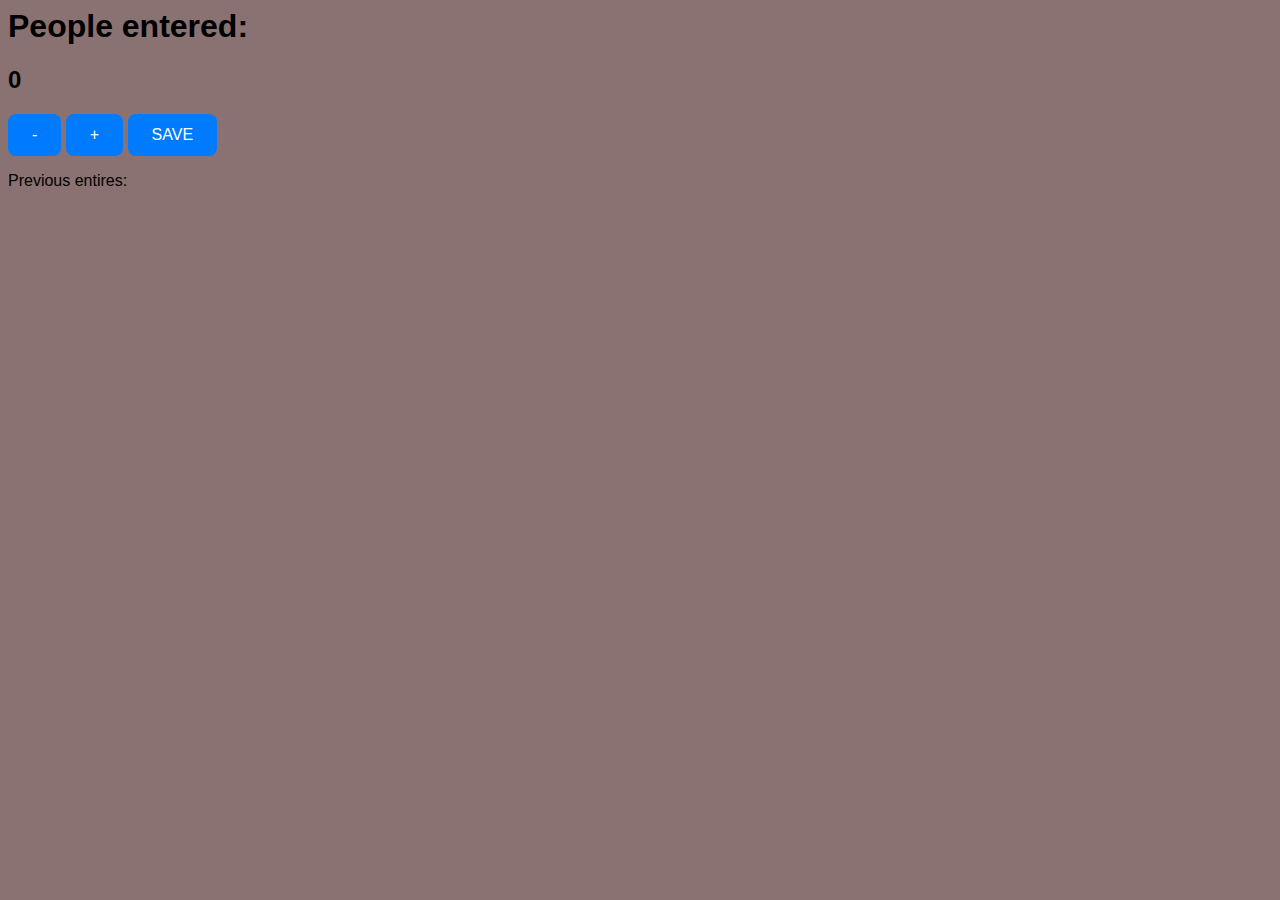
<file: index.html>
</html>
<html>
    <head>
        <link rel="stylesheet" href="index.css">
    </head>
    <body>
        <div class="container">
            <h1>People entered:</h1>
             <h2 id="count-el">0</h2>
            <button id="increment-btn" onclick="decrese()">-</button>
            <button id="increment-btn" onclick="increment()">+</button>
            <button id="save-btn" onclick="save()">SAVE</button>
            <p id="save-el"> Previous entires: </p>
        </div>
        <script src="index.js">
            nnerText
        </script>
    </body>
</html>
</file>
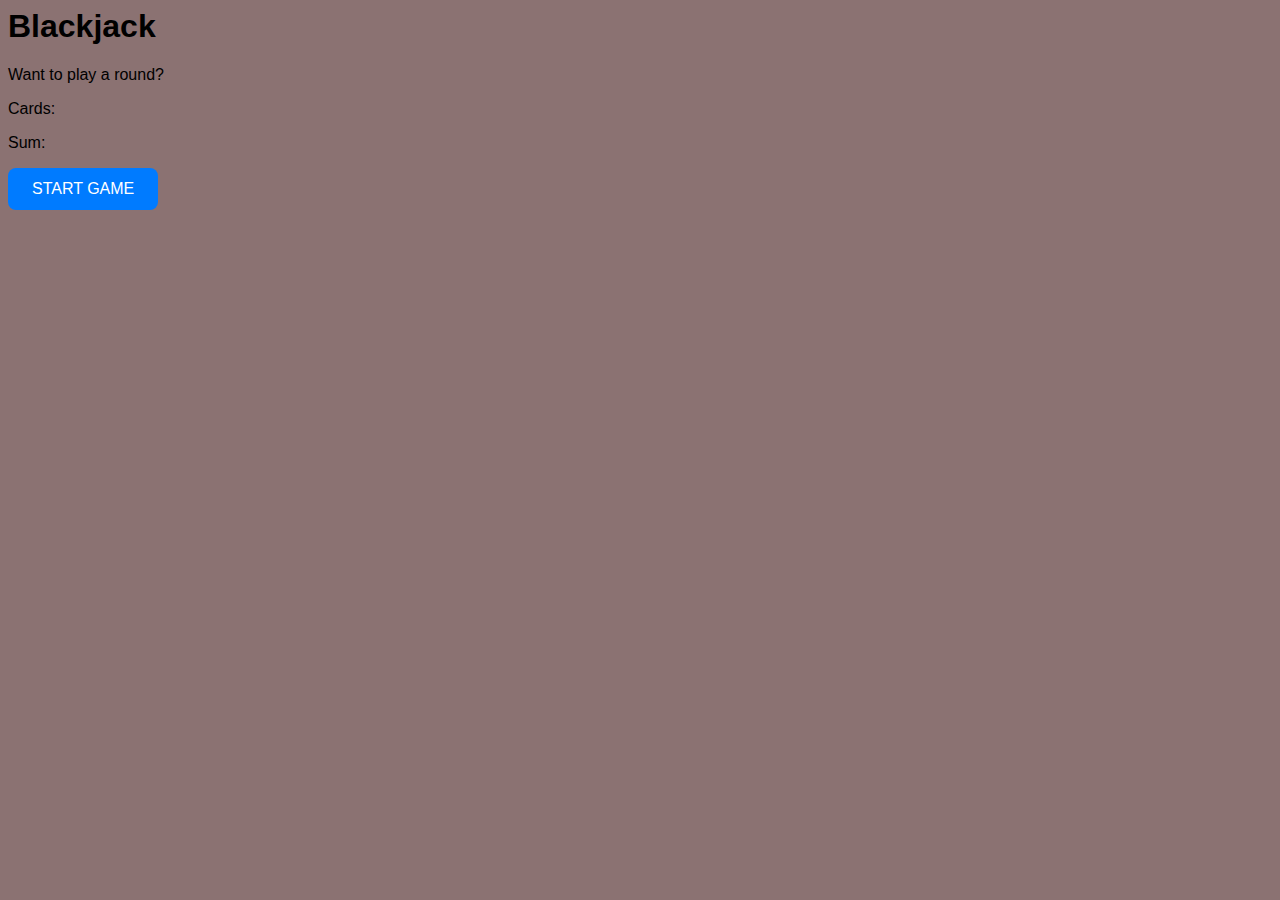
<file: blackjack.html>
<html>
    <head>
        <link rel="stylesheet" href="index.css">
    </head>
    <body>
        <h1>Blackjack</h1>
        <p id="message-el">Want to play a round?</p>
        <p id="cards-el">Cards:</p>
        <p id="sum-el">Sum:</p>
        <button onclick="startGame()">START GAME</button>
        <!-- 1. Create a NEW CARD button, make it run newCard() on click -->
        <script src="index.js"></script>
    </body>
</html>
</file>
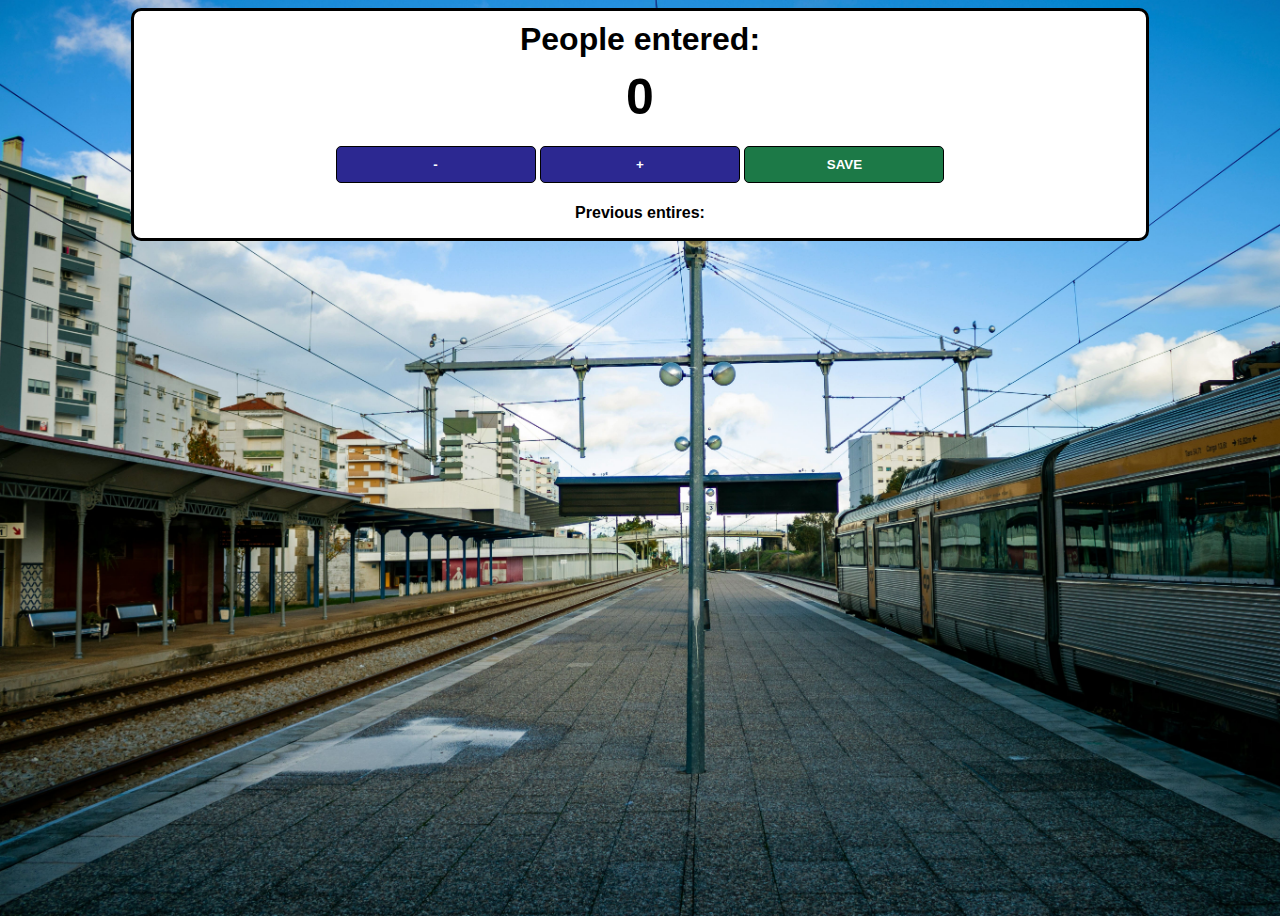
<file: counter.html>
</html>
<html>
    <head>
        <link rel="stylesheet" href="counter.css">
    </head>
    <body>
        <div class="container">
            <h1>People entered:</h1>
             <h2 id="count-el">0</h2>
            <button id="increment-btn" onclick="decrese()">-</button>
            <button id="increment-btn" onclick="increment()">+</button>
            <button id="save-btn" onclick="save()">SAVE</button>
            <p id="save-el"> Previous entires: </p>
        </div>
        <script src="counter.js">
            nnerText
        </script>
    </body>
</html>
</file>
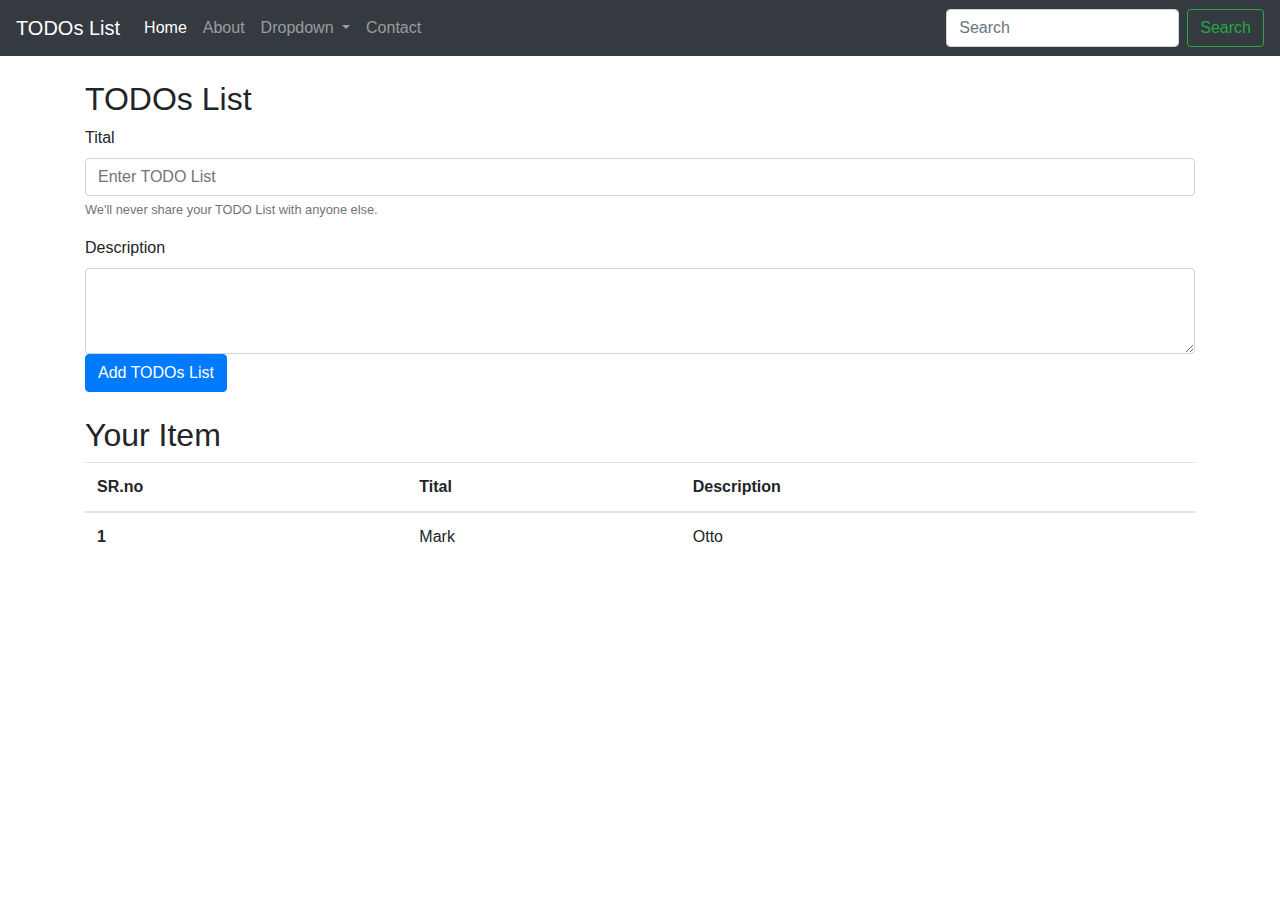
<file: project1.html>
<!doctype html>
<html lang="en">

<head>
  <!-- Required meta tags -->
  <meta charset="utf-8">
  <meta name="viewport" content="width=device-width, initial-scale=1, shrink-to-fit=no">

  <!-- Bootstrap CSS -->
  <link rel="stylesheet" href="https://cdn.jsdelivr.net/npm/bootstrap@4.3.1/dist/css/bootstrap.min.css"
    integrity="sha384-ggOyR0iXCbMQv3Xipma34MD+dH/1fQ784/j6cY/iJTQUOhcWr7x9JvoRxT2MZw1T" crossorigin="anonymous">

  <title>ToDo List</title>
</head>

<body>

  <nav class="navbar navbar-expand-lg navbar-dark bg-dark">
    <a class="navbar-brand" href="#">TODOs List</a>
    <button class="navbar-toggler" type="button" data-toggle="collapse" data-target="#navbarSupportedContent"
      aria-controls="navbarSupportedContent" aria-expanded="false" aria-label="Toggle navigation">
      <span class="navbar-toggler-icon"></span>
    </button>

    <div class="collapse navbar-collapse" id="navbarSupportedContent">
      <ul class="navbar-nav mr-auto">
        <li class="nav-item active">
          <a class="nav-link" href="#">Home <span class="sr-only">(current)</span></a>
        </li>
        <li class="nav-item">
          <a class="nav-link" href="#">About</a>
        </li>
        <li class="nav-item dropdown">
          <a class="nav-link dropdown-toggle" href="#" id="navbarDropdown" role="button" data-toggle="dropdown"
            aria-haspopup="true" aria-expanded="false">
            Dropdown
          </a>
          <div class="dropdown-menu" aria-labelledby="navbarDropdown">
            <a class="dropdown-item" href="#">Action</a>
            <a class="dropdown-item" href="#">Another action</a>
            <div class="dropdown-divider"></div>
            <a class="dropdown-item" href="#">Something else here</a>
          </div>
        </li>
        <li class="nav-item">
          <a class="nav-link" href="#" tabindex="-1" aria-disabled="true">Contact</a>
        </li>
      </ul>
      <form class="form-inline my-2 my-lg-0">
        <input class="form-control mr-sm-2" type="search" placeholder="Search" aria-label="Search">
        <button class="btn btn-outline-success my-2 my-sm-0" type="submit">Search</button>
      </form>
    </div>
  </nav>
  <div class="container my-4">
    <h2 class="text center">TODOs List</h2>
    <form>
      <div class="form-group">
        <label for="tital">Tital</label>
        <input type="text" class="form-control" id="tital" aria-describedby="emailHelp" placeholder="Enter TODO List">
        <small id="emailHelp" class="form-text text-muted">We'll never share your TODO List with anyone else.</small>
      </div>

      <div class="from-group">
        <label for="description">Description </label>
        <textarea class="form-control" id="description" rows="3"></textarea>
      </div>
       

      <button type="submit" id="add" class="btn btn-primary">Add TODOs List</button>
    </form>
    <div id="item" class="my-4">
      <h2>Your Item</h2>
      <table class="table">
        <thead>
          <tr>
            <th scope="col">SR.no</th>
            <th scope="col">Tital</th>
            <th scope="col">Description</th>
          </tr>
        </thead>
        <tbody>
          <tr>
            <th scope="row">1</th>
            <td>Mark</td>
            <td>Otto</td>
          </tr>
        </tbody>
      </table>
    </div>


  </div>
  <!-- <div class="container my-4">
        <div class="jumbotron">
            <h1 class="display-4">Current Time Is <span id="time"></span><h1>
            <p class="lead">This is a simple hero unit, a simple jumbotron-style component for calling extra attention to featured content or information.</p>
            <hr class="my-4">
            <p>It uses utility classes for typography and spacing to space content out within the larger container.</p>
            <a class="btn btn-primary btn-lg" href="#" role="button">Browse time</a>
          </div>

      </div> -->

  <!-- Optional JavaScript -->
  <!-- jQuery first, then Popper.js, then Bootstrap JS -->
  <script src="https://code.jquery.com/jquery-3.3.1.slim.min.js"
    integrity="sha384-q8i/X+965DzO0rTDNEpUTHQoQUJMHLrErGJyHg89uy71MyuHH+8abtTE1Pi6jizo"
    crossorigin="anonymous"></script>
  <script src="https://cdn.jsdelivr.net/npm/popper.js@1.14.7/dist/umd/popper.min.js"
    integrity="sha384-UO2eT0CpHqdSJQ6hJty5KVphtPhzWj9WO1clHTMGa3JDZwrnQq4sF86dIHNDz0W1"
    crossorigin="anonymous"></script>
  <script src="https://cdn.jsdelivr.net/npm/bootstrap@4.3.1/dist/js/bootstrap.min.js"
    integrity="sha384-JjSmVgyd0p3pXB1rRibZUAYoIIy6OrQ6VrjIEaFf/nJGzIxFDsf4x0xIM+B07jRM"
    crossorigin="anonymous"></script>
    <script>
      add=document.getElementById("add");
      add.addEventListener("click",()=>{
        console.log("Updating List...");
        tit=document.getElementById('title').value;
        desc=document.getElementById('description').value;
        if(localStorage.getItem('itemsJson')==null){
          itemJsonArray=[];
          itemJsonArray.push([tit,desc]);
          localStorage.setItem('itemsJson',JSON.stringify(itemJsonArray))

        }
      });
    </script>
</body>

</html>
</file>
<file: index.css>
body {
  font-family: Arial, sans-serif;
  background-color: #8b7272;
}

.main-container {
  display: flex;
  flex-direction: column;
  align-items: center;
  gap: 20px;
  margin-top: 100px;
}

button {
  padding: 12px 24px;
  font-size: 16px;
  border: none;
  border-radius: 8px;
  background-color: #007bff;
  color: white;
  cursor: pointer;
  transition: 0.3s ease;
}

button:hover {
  background-color: #0056b3;
}
</file>
<file: counter.css>
body {
    background-image: url("image/station.jpg");
    background-size: cover;
    font-family: 'Open Sans', 'Helvetica Neue', sans-serif;
    text-align: center;
    height: 100vh;
}

.container {
    background: white;
    max-width: 80%;
    margin: auto;
    border: 3px solid black;
    border-radius: 10px;
}

h1 {
    margin-top: 10px;
    margin-bottom: 10px;
}

h2 {
    font-size: 50px;
    margin-top: 0;
    margin-bottom: 20px;
}

button {
    border: 1px solid black;
    padding-top: 10px;
    padding-bottom: 10px;
    color: white;
    font-weight: bold;
    width: 200px;
    margin-bottom: 5px;
    border-radius: 5px;
}

#increment-btn {
    background: #2C2891;
}

#save-btn {
    background: #1C7947;
}

#save-el {
    font-weight: bold;
}
</file>
